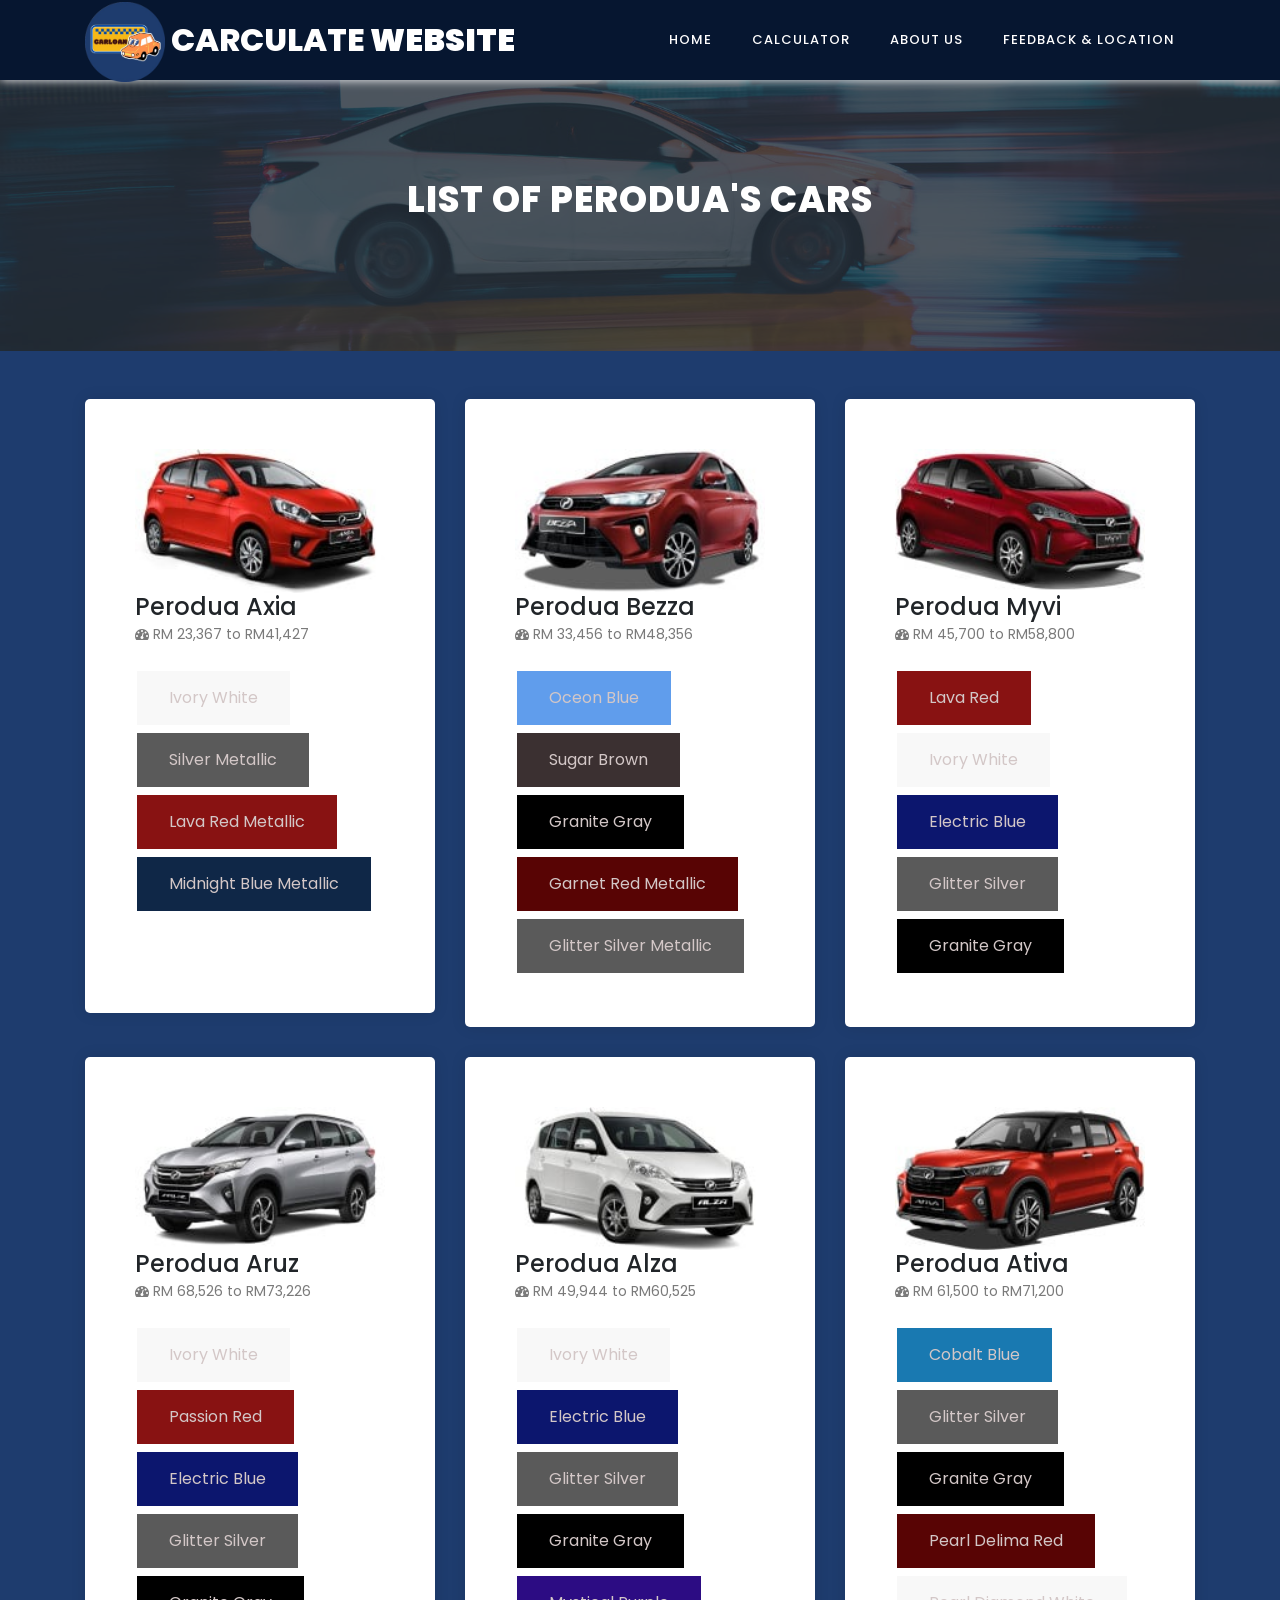
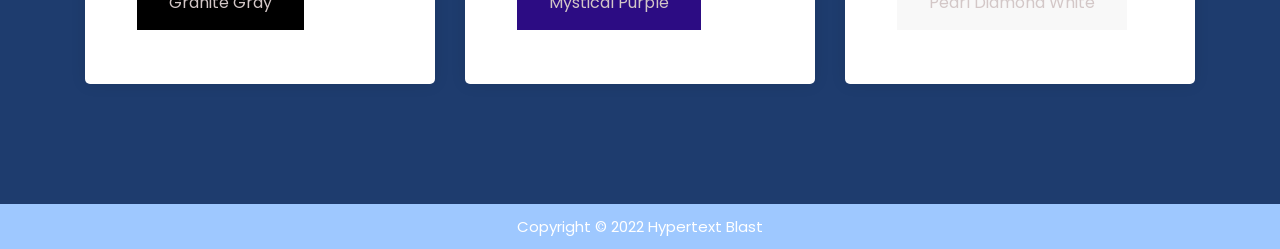
<file: CarCulate/index.html>
<!DOCTYPE html>
<html lang="en">

  <head>
    <title>Car Loan Payment</title>
    <link rel="shortcut icon" type="image/png"  href="logo.png">
    <meta charset="utf-8">
    <meta name="viewport" content="width=device-width, initial-scale=1, shrink-to-fit=no">
    <meta name="description" content="">
    <meta name="author" content="">
    <link href="https://fonts.googleapis.com/css?family=Poppins:100,100i,200,200i,300,300i,400,400i,500,500i,600,600i,700,700i,800,800i,900,900i&display=swap" rel="stylesheet">

    <link rel="stylesheet" type="text/css" href="assets/css/bootstrap.min.css">

    <link rel="stylesheet" type="text/css" href="assets/css/font-awesome.css">

    <link rel="stylesheet" href="assets/css/styleIndex.css">

    </head>
    
    <body>
    
    
    <!-- ***** Header Area Start ***** -->
    <header class="header-area header-sticky">
        <div class="container">
            <div class="row">
                <div class="col-12">
                    <nav class="main-nav">
                        <!-- ***** Logo Start ***** -->
                        <a href="index.html" class="logo"><img src="assets/images/logo.png" style="width: 80px; height: 80px;">   CarCulate<em> Website</em></a>
                        
                        <!-- ***** Logo End ***** -->
                        <!-- ***** Menu Start ***** -->
                        <ul class="nav">
                            <li><a href="index.html">Home</a></li>
                            <li><a href="Calculator.html" >Calculator</a></li>
                            <li><a href="about us.html">About Us</a></li>
                            <li><a href="Feedback & Location.html">Feedback & Location </a></li> 
                        </ul>        
                        <!-- ***** Menu End ***** -->
                    </nav>
                </div>
            </div>
        </div>
    </header>
    <!-- ***** Header Area End ***** -->

    <!-- ***** Call to Action Start ***** -->
    <section class="section section-bg" id="call-to-action" style="background-image: url(assets/images/banner-image-1-1920x500.jpg)">
        <div class="container">
            <div class="row">
                <div class="col-lg-10 offset-lg-1">
                    <div class="cta-content">
                        <br>
                        <br>
                        <h2>LIST OF PERODUA'S CARS</h2>
                        <p</p>
                    </div>
                </div>
            </div>
        </div>
    </section>
    <!-- ***** Call to Action End ***** -->

    <!-- ***** Fleet Starts ***** -->
    <section class="section" id="trainers">
        <div class="container">
            <br>
            <br>
        
            <div class="row">
                <div class="col-lg-4">
                    <div class="trainer-item">
                        <div class="image-thumb">
                            <img src="assets/css/Axia.jpg" alt="">
                        </div>
                        <div class="down-content">
                            <h4>Perodua Axia </h4>
                            <p>
                                <i class="fa fa-dashboard"></i> RM 23,367 to RM41,427 &nbsp;&nbsp;&nbsp;
                            </p>
                                <li><a><button class="button button9"> Ivory White</button></a></li>
                                <li><a><button class="button button2"> Silver Metallic</button></a></li>
                                <li><a><button class="button"> Lava Red Metallic</button></a></li>
                                <li><a><button class="button button3"> Midnight Blue Metallic</button></a></li>
                                <br>
                                <br>
                               
                        </div>
                    </div>
                </div>
                <div class="col-lg-4">
                    <div class="trainer-item">
                        <div class="image-thumb">
                            <img src="assets/css/bezza.jpg" alt="">
                        </div>
                        <div class="down-content">
                            <h4>Perodua Bezza</h4>
                            <p>
                                <i class="fa fa-dashboard"></i> RM 33,456 to RM48,356 &nbsp;&nbsp;&nbsp;
                            </p>

                            <ul class="social-icons">
                                <li><a><button class="button button4"> Oceon Blue</button></a></li>
                                <li><a><button class="button button5"> Sugar Brown</button></a></li>
                                <li><a><button class="button button6"> Granite Gray</button></a></li>
                                <li><a><button class="button button7"> Garnet Red Metallic</button></a></li>
                                <li><a><button class="button button2"> Glitter Silver Metallic</button></a></li>
                            </ul>
                        </div>
                    </div>
                </div>
                <div class="col-lg-4">
                    <div class="trainer-item">
                        <div class="image-thumb">
                            <img src="assets/css/Myvi.jpg" alt="">
                        </div>
                        <div class="down-content">
                            <h4>Perodua Myvi</h4>
                            <p>
                                <i class="fa fa-dashboard"></i> RM 45,700 to RM58,800 &nbsp;&nbsp;&nbsp;
                            </p>

                            <ul class="social-icons">
                                <li><a><button class="button button"> Lava Red</button></a></li>
                                <li><a><button class="button button9"> Ivory White</button></a></li>
                                <li><a><button class="button button8"> Electric Blue</button></a></li>
                                <li><a><button class="button button2"> Glitter Silver</button></a></li>
                                <li><a><button class="button button6"> Granite Gray</button></a></li>
                            </ul>
                        </div>
                    </div>
                </div>
                <div class="col-lg-4">
                    <div class="trainer-item">
                        <div class="image-thumb">
                            <img src="assets/css/Aruz.jpg" alt="">
                        </div>
                        <div class="down-content">
                            <h4>Perodua Aruz</h4>
                            <p>
                                <i class="fa fa-dashboard"></i> RM 68,526 to RM73,226 &nbsp;&nbsp;&nbsp;
                            </p>

                            <ul class="social-icons">
                                <li><a><button class="button button9"> Ivory White</button></a></li>
                                <li><a><button class="button button">Passion Red</button></a></li>
                                <li><a><button class="button button8"> Electric Blue</button></a></li>
                                <li><a><button class="button button2"> Glitter Silver</button></a></li>
                                <li><a><button class="button button6"> Granite Gray</button></a></li>
                            </ul>
                        </div>
                    </div>
                </div>
                <div class="col-lg-4">
                    <div class="trainer-item">
                        <div class="image-thumb">
                            <img src="assets/css/Alza.jpg" alt="">
                        </div>
                        <div class="down-content">
                            <h4>Perodua Alza</h4>
                            <p>
                                <i class="fa fa-dashboard"></i> RM 49,944 to RM60,525 &nbsp;&nbsp;&nbsp;
                            </p>

                            <ul class="social-icons">
                                <li><a><button class="button button9"> Ivory White</button></a></li>
                                <li><a><button class="button button8"> Electric Blue</button></a></li>
                                <li><a><button class="button button2"> Glitter Silver</button></a></li>
                                <li><a><button class="button button6"> Granite Gray</button></a></li>
                                <li><a><button class="button button10">Mystical Purple</button></a></li>
                            </ul>
                        </div>
                    </div>
                </div>
                <div class="col-lg-4">
                    <div class="trainer-item">
                        <div class="image-thumb">
                            <img src="assets/css/Ativa.jpg" alt="">
                        </div>
                        <div class="down-content">
                            <h4>Perodua Ativa</h4>
                            <p>
                                <i class="fa fa-dashboard"></i> RM 61,500 to RM71,200 &nbsp;&nbsp;&nbsp;
                            </p>

                            <ul class="social-icons">
                                <li><a><button class="button button11"> Cobalt Blue</button></a></li>
                                <li><a><button class="button button2"> Glitter Silver</button></a></li>
                                <li><a><button class="button button6"> Granite Gray</button></a></li>
                                <li><a><button class="button button7">Pearl Delima Red</button></a></li>
                                <li><a><button class="button button9"> Pearl Diamond White</button></a></li>
                            </ul>
                        </div>
                    </div>
                </div>
                
    </section>
    <!-- ***** Fleet Ends ***** -->

    
    <!-- ***** Footer Start ***** -->
    <footer>
        <div class="container">
            <div class="row">
                <div class="col-lg-12">
                    <p>
                        Copyright © 2022 Hypertext Blast
                    </p>
                </div>
            </div>
        </div>
    </footer>

    <!-- jQuery -->
    <script src="assets/js/jquery-2.1.0.min.js"></script>

    <!-- Bootstrap -->
    <script src="assets/js/popper.js"></script>
    <script src="assets/js/bootstrap.min.js"></script>

    <!-- Plugins -->
    <script src="assets/js/scrollreveal.min.js"></script>
    <script src="assets/js/waypoints.min.js"></script>
    <script src="assets/js/jquery.counterup.min.js"></script>
    <script src="assets/js/imgfix.min.js"></script> 
    <script src="assets/js/mixitup.js"></script> 
    <script src="assets/js/accordions.js"></script>
    
    <!-- Global Init -->
    <script src="assets/js/custom.js"></script>

  </body>
</html>
</file>
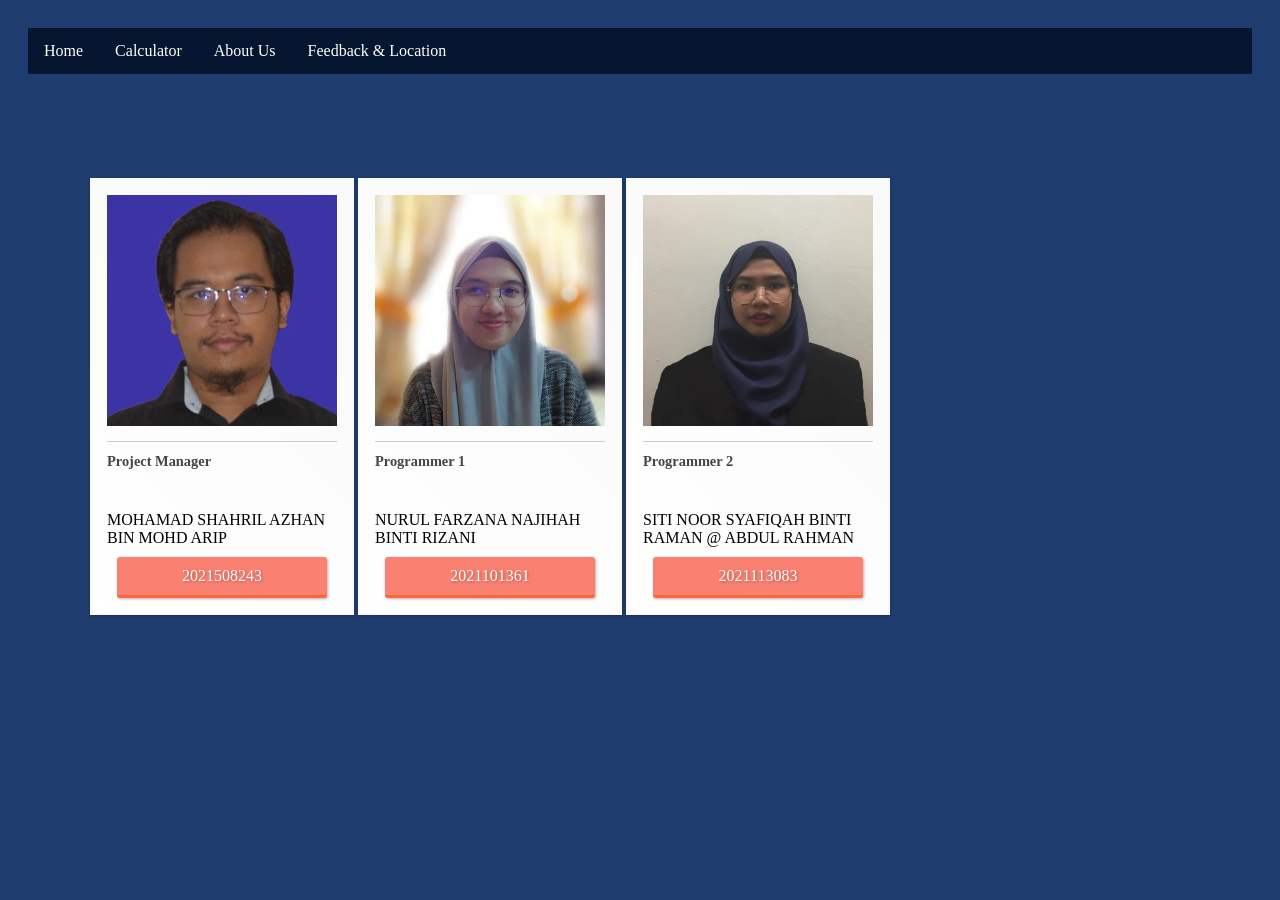
<file: CarCulate/about us.html>
<!DOCTYPE html>
<html>
<head>
  <title>About Us</title>
  <link rel="shortcut icon" type="image/png"  href="logo.png">
<meta name="viewport" content="width=device-width, initial-scale=1">
<style>
*{
  box-sizing:border-box;
  -moz-box-sizing:border-box;
}

input,
textarea {
    font-family: 'Poppins', sans-serif;
    outline: none;
}
header {
    width: 100%;
    height: 100vh;
    background-position: left;
    background-size: cover;
}
nav {
    background-color: white;
    width: 100%;
    height: 77px;
    display: flex;
    justify-content: space-between;
    align-items: center;
    padding: 0 28px;
    box-sizing: border-box;
    position: fixed;
}
#logo {
    width: 40px;
}

.menu-item {
    color: black;
    font-weight: 600;
    font-size: 14px;
    margin-right: 24px;
    cursor: pointer;
}

.dropdown {
    position: relative;
    display: inline-block;
}

.dropdown-content {
    width: 150px;
    border-top: 2px solid rgb(123, 63, 0);
    padding: 20px;
    position: absolute;
    right: 24px;
    background-color: white;
    box-shadow: 0 2px 5px #ccc;
    display: none;
}

.dropdown-content a {
    text-decoration: none;
    color: black;
    display: block;
    border-bottom: 1px solid #ccc;
    padding: 4px;
    cursor: pointer;
}

.dropdown a:last-of-type {
    border: 0;
}

.menu-item i {
    padding-left: 4px;
}

.dropdown:hover .dropdown-content {
    display: block;
}

.checkoutBtn {
    color: white;
    font-size: 12px;
    font-weight: 600;
    border: 0;
    border-radius: 6px;
    background-color: rgb(123, 63, 0);
    padding: 9px 34px;
    text-transform: uppercase;
    margin-right: 16px;
    cursor: pointer;
}
#banner-section {
    width: 100%;
    height: 100vh;
}

#banner-text {
    width: 100%;
    height: 100%;
    display: flex;
    flex-direction: column;
    justify-content: center;
    align-items: center;
}

#banner-text h1 {
    font-size: 44px;
    font-weight: 600;
    text-align: center;
    width: 100%;
    max-width: 1100px;
    letter-spacing: 8.8px;
    line-height: 1.2;
    margin: 0;
}

#banner-text p {
    color: #8b8b99;
    text-align: center;
    width: 100%;
    max-width: 1100px;
    font-size: 14px;
    font-weight: 400;
    letter-spacing: 0.5px;
    padding-top: 32px;
}

#wrap{
  width: 90%;
  max-width: 1100px;
  margin: 50px auto;
}
.columns_2 figure{
   width:49%;
   margin-right:1%;
}
.columns_2 figure:nth-child(2){
  margin-right: 0;
}
.columns_3 figure{
   width:32%;
   margin-right:1%;
}
.columns_3 figure:nth-child(3){
  margin-right: 0;
}
.columns_4 figure{
   width:24%;
   margin-right:1%;
}
.columns_4 figure:nth-child(4){
  margin-right: 0;
}
.columns_5 figure{
   width:19%;
   margin-right:1%;
}
.columns_5 figure:nth-child(5){
  margin-right: 0;
}
#columns figure:hover{
  -webkit-transform: scale(1.1);
  -moz-transform:scale(1.1);
  transform: scale(1.1);

}
#columns:hover figure:not(:hover) {
  opacity: 0.4;
}
div#columns figure {
  display: inline-block;
  background: #FEFEFE;
  border: 2px solid #FAFAFA;
  box-shadow: 0 1px 2px rgba(34, 25, 25, 0.4);
  margin: 0 0px 15px;
  -webkit-column-break-inside: avoid;
  -moz-column-break-inside: avoid;
  padding: 15px;
  padding-bottom: 5px;
  background: -webkit-linear-gradient(45deg, #FFF, #F9F9F9);
  opacity: 1;
  -webkit-transition: all .3s ease;
  -moz-transition: all .3s ease;
  -o-transition: all .3s ease;
  transition: all .3s ease;
}

div#columns figure img {
  width: 100%;
  border-bottom: 1px solid #ccc;
  padding-bottom: 15px;
  margin-bottom: 5px;
}

div#columns figure figcaption {
  font-size: .9rem;
  color: #444;
  line-height: 1.5;
  height:60px;
  font-weight:600;
  text-overflow:ellipsis;
}

a.button{
  padding:10px;
  background:salmon;
  margin:10px;
  display:block;
  text-align:center;
  color:#fff;
  transition:all 1s linear;
  text-decoration:none;
  text-shadow:1px 1px 3px rgba(0,0,0,0.3);
  border-radius:3px;
  border-bottom:3px solid #ff6536;
  box-shadow:1px 1px 3px rgba(0,0,0,0.3);
}
a.button:hover{
  background:#ff6536;
  border-bottom:3px solid salmon;
  color:#f1f2f3;
}
@media screen and (max-width: 960px) { 
  #columns figure { width: 24%; }
}
@media screen and (max-width: 767px) {
  #columns figure { width:32%;}
}
@media screen and (max-width: 600px) {
  #columns figure { width: 49%;}
}
@media screen and (max-width: 500px) {
  #columns figure { width: 100%;}
}
</style>

<body>
  <link rel="stylesheet" href="style.css">

  <ul>
    <li><a class="active" href="index.html">Home</a></li>
    <li><a href="Calculator.html">Calculator</a></li>
    <li><a href="about us.html">About Us</a></li>
    <li><a href="Feedback & Location.html">Feedback & Location</a></li>
  </ul>

  <br><br><br>

  <div id="wrap">
  <div id="columns" class="columns_4">
  <figure>
  <img src="assets/images/Azhan.jpeg">
  <figcaption>Project Manager</figcaption>
    <span class="price">MOHAMAD SHAHRIL AZHAN BIN MOHD ARIP </span>
    <a class="button">2021508243</a>
  </figure>
  
  <figure>
  <img src="assets/images/Farzana.jpg">
  <figcaption>Programmer 1</figcaption>
    <span class="price">NURUL FARZANA NAJIHAH BINTI RIZANI </span>
    <a class="button">2021101361</a>
  </figure>
  
  <figure>
  <img src="assets/images/syafiqah.jpg">
  <figcaption>Programmer 2</figcaption>
    <span class="price">SITI NOOR SYAFIQAH BINTI RAMAN @ ABDUL RAHMAN</span>
    <a class="button">2021113083</a>
  </figure>
  
  
</div>
</div>
</body>
</html>
</file>
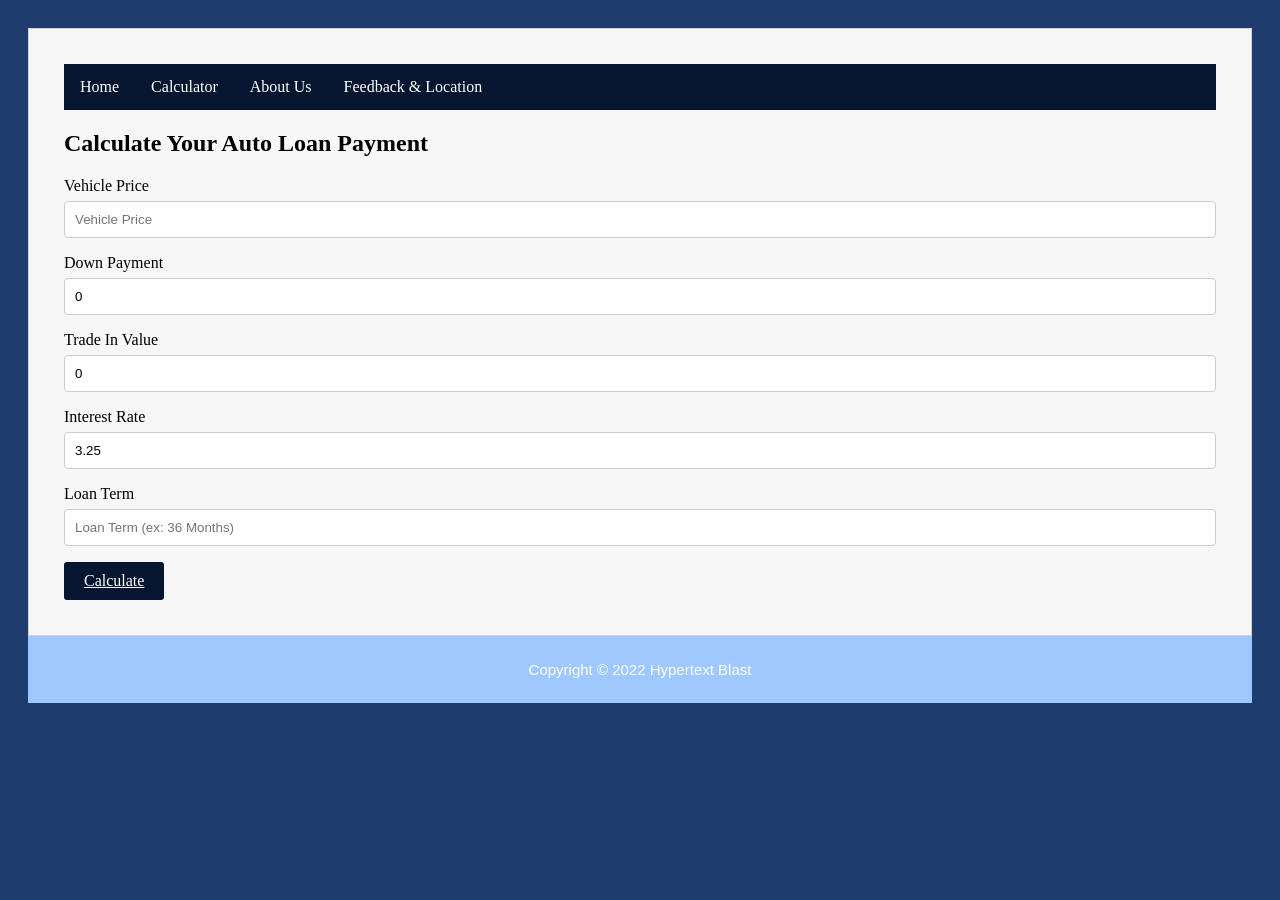
<file: CarCulate/Calculator.html>
<!DOCTYPE html>
<html>
    <head>
      <title>Calculator</title>
      <link rel="shortcut icon" type="image/png"  href="logo.png">
    </head>
    <body>
        <script src="calPayment.js"></script>
        <link rel="stylesheet" href="style.css">
        <div class="col-md-12 paymentCalc">

            <ul>
              <li><a class="active" href="index.html">Home</a></li>
              <li><a href="Calculator.html">Calculator</a></li>
              <li><a href="about us.html">About Us</a></li>
              <li><a href="Feedback & Location.html">Feedback & Location</a></li>
            </ul>

            <div class="col-md-6">

              <form id="loanCalc" action="" method="get" class="">
                <div class="col-md-12">
                  <h2>Calculate Your Auto Loan Payment</h2>
                  <div class="form-group">
                    <label for="vehiclePrice">Vehicle Price</label>
                    <input type="text" class="form-control" id="vehiclePrice" placeholder="Vehicle Price">
                  </div>
                </div>
                <div class="col-md-6">
                  <div class="form-group">
                    <label for="downPayment">Down Payment</label>
                    <input type="text" class="form-control" id="downPayment" placeholder="Down Payment" value="0">
                  </div>
                </div>
                <div class="col-md-6">
                  <div class="form-group">
                    <label for="tradeValue">Trade In Value</label>
                    <input type="text" class="form-control" id="tradeValue" placeholder="Trade In Value" value="0">
                  </div>
                </div>
                <div class="col-md-6">
                  <div class="form-group">
                    <label for="intRate">Interest Rate</label>
                    <input type="text" class="form-control" id="intRate" placeholder="Interest Rate" value="3.25">
                  </div>
                </div>
                <div class="col-md-6">
                  <div class="form-group">
                    <label for="loanTerm">Loan Term</label>
                    <input type="text" class="form-control" id="loanTerm" placeholder="Loan Term (ex: 36 Months)">
                  </div>
                </div>
                <div class="clearfix"></div>
                <div class="col-md-12">
                  <a href="#" class="calcBtn" onclick="calculatePayments()" id="calculate" value="Calulate">Calculate</a>
                </div>
              </form>
            </div>
            <div class="col-md-6">
              <div id="paymentResults">
          
              </div>
            </div>
          </div>
    </body>
    <footer>
      <p>
        Copyright © 2022 Hypertext Blast
    </p>
  </footer>
</html>
</file>
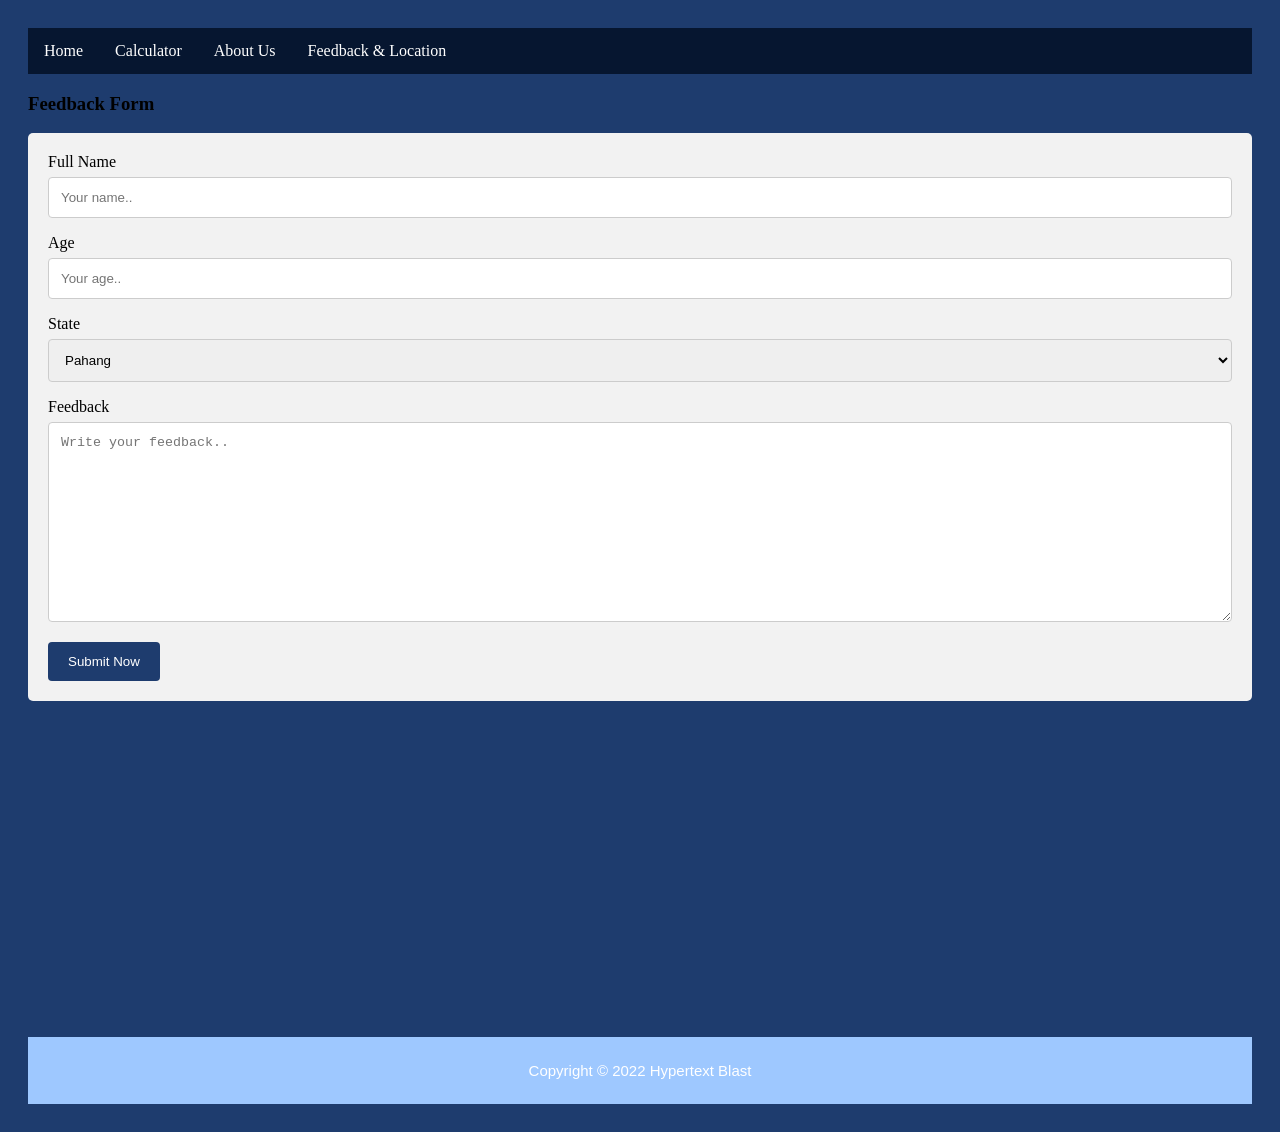
<file: CarCulate/Feedback & Location.html>
<!DOCTYPE html>
<html>
<head>
  <title>Feedback & Location</title>
  <link rel="shortcut icon" type="image/png"  href="logo.png">
<meta name="viewport" content="width=device-width, initial-scale=1">
<style>
*{
  box-sizing:border-box;
  -moz-box-sizing:border-box;
}
</style>
</head>

<body>
  <link rel="stylesheet" href="style.css">

  <ul>
    <li><a class="active" href="index.html">Home</a></li>
    <li><a href="Calculator.html">Calculator</a></li>
    <li><a href="about us.html">About Us</a></li>
    <li><a href="Feedback & Location.html">Feedback & Location</a></li>
  </ul>

<h3>Feedback Form</h3>

<div class="container">
  <form action="/action_page.php">
    <label for="fname">Full Name</label>
    <input type="text" id="fname" name="fullname" placeholder="Your name..">

    <label for="age">Age</label>
    <input type="text" id="age" name="age" placeholder="Your age..">

    <label for="state">State</label>
    <select id="state" name="state">
      <option value="pahang">Pahang</option>
      <option value="perak">Perak</option>
      <option value="terengganu">Terengganu</option>
      <option value="perlis">Perlis</option>
      <option value="selangor">Selangor</option>
      <option value="negeri9">Negeri Sembilan</option>
      <option value="johor">Johor</option>
      <option value="kelantan">Kelantan</option>
      <option value="kedah">Kedah</option>
      <option value="pulaupinang">Pulau Pinang</option>
      <option value="melaka">Melaka</option>
      <option value="sabah">Sabah</option>
      <option value="sarawak">Sarawak</option>
      <option value="kl">W.P.Kuala Lumpur</option>
      <option value="putrajaya">W.P.Putrajaya</option>
      <option value="labuan">W.P.Labuan</option>
    </select>

    <label for="subject">Feedback</label>
    <textarea id="subject" name="subject" placeholder="Write your feedback.." style="height:200px"></textarea>

    <input type="submit" value="Submit Now">
  </form>
</div>
  <p class="map"><iframe src="https://www.google.com/maps/embed?pb=!1m18!1m12!1m3!1d3984.110557513495!2d101.5351651142629!3d3.065108254519518!2m3!1f0!2f0!3f0!3m2!1i1024!2i768!4f13.1!3m3!1m2!1s0x31cc4d7025cef251%3A0xfd2917a607c6e957!2sPerodua%20Service%20Centre%20DMM%20Shah%20Alam%20(3S)!5e0!3m2!1sen!2smy!4v1643385899344!5m2!1sen!2smy" width="400" height="300" style="border:0;" allowfullscreen="" loading="lazy"></iframe></p>

</body>
<footer>
    <p>
      Copyright © 2022 Hypertext Blast
  </p>
</footer>
</html>
</file>
<file: CarCulate/assets/css/styleIndex.css>
@import url("https://fonts.googleapis.com/css?family=Poppins:100,100i,200,200i,300,300i,400,400i,500,500i,600,600i,700,700i,800,800i,900,900i");

html, body, div, span, applet, object, iframe, h1, h2, h3, h4, h5, h6, p, blockquote, div
pre, a, abbr, acronym, address, big, cite, code, del, dfn, em, font, img, ins, kbd, q,
s, samp, small, strike, strong, sub, sup, tt, var, b, u, i, center, dl, dt, dd, ol, ul, li,
figure, header, nav, section, article, aside, footer, figcaption {
  margin: 0;
  padding: 0;
  border: 0;
  outline: 0;
}

ul, li {
  padding: 0;
  margin: 0;
  list-style: none;
}

header, nav, section, article, aside, footer, hgroup {
  display: block;
}

* {
  box-sizing: border-box;
}

html, body {
  font-family: 'Poppins', sans-serif;
  font-weight: 400;
  background-color: #1e3c6e;
  font-size: 16px;
  -ms-text-size-adjust: 100%;
  -webkit-font-smoothing: antialiased;
  -moz-osx-font-smoothing: grayscale;
}

a {
  text-decoration: none !important;
}

h1, h2, h3, h4, h5, h6 {
  margin-top: 0px;
  margin-bottom: 0px;
}

ul {
  margin-bottom: 0px;
}

p {
  font-size: 14px;
  line-height: 25px;
  color: #7a7a7a;
}

/* 
---------------------------------------------
global styles
--------------------------------------------- 
*/
html,
body {
  background-color: #1e3c6e;
  font-family: 'Poppins', sans-serif;
}

.main-button a {
  display: inline-block;
  font-size: 15px;
  padding: 12px 20px;
  background-color: #fff;
  color: #ffffff;
  text-align: center;
  font-weight: 400;
  text-transform: uppercase;
  transition: all .3s;
}

.main-button a:hover {
  background-color: #ffffff;
  color: #fff;
}

.down-content .button{
background-color: #881212; 
border: none;
color: rgb(211, 199, 199);
padding: 15px 32px;
text-align: center;
text-decoration: none;
font-size: 16px;
margin: 4px 2px;
cursor: pointer;
display: inline-block;
}

.section .down-content .button2 
{
  background-color: #5a5a5a;
} /* Silver */

.section .down-content .button3 
{
  background-color: #0f2747;
} /* Midnight blue */ 

.section .down-content .button4 
{
  background-color: #609dec;
} /* Ocean Blue */ 

.section .down-content .button5 
{
  background-color: #3b3031;
} /* Sugar Brown */ 

.section .down-content .button6
{
  background-color: #000000;
} /* Granite Gray */ 

.section .down-content .button7
{
  background-color: #580404;
} /* Garnet Red */ 

.section .down-content .button8
{
  background-color: #0c166e;
} /* Electric Blue */ 

.section .down-content .button9
{
  background-color: #f8f8f8;
} /* Ivory White */ 

.section .down-content .button10
{
  background-color: #2c0c83;
} /* Mystical Purple */ 

.section .down-content .button11
{
  background-color: #1979b1;
} /* Cobalt Blue */ 

/* 
---------------------------------------------
header
--------------------------------------------- 
*/

.background-header {
  background-color: #061630!important;
  height: 80px!important;
  position: fixed!important;
  top: 0px;
  left: 0px;
  right: 0px;
  box-shadow: 0px 0px 10px rgb(255, 255, 255)!important;
}

.background-header .logo,
.background-header .main-nav .nav li a {
  color: #fffefe!important;
}

.header-area {
  position: absolute;
  top: 0px;
  left: 0px;
  right: 0px;
  z-index: 100;
  height: 80px;
  background: #061630;
}

.header-area .main-nav {
  min-height: 80px;
  background: #061630;
  width: 100%;
}

.header-area .main-nav .logo {
  line-height: 80px;
  color: #fff;
  font-size: 32px;
  font-weight: 800;
  text-transform: uppercase;
  float: left;
}

.header-area .main-nav .logo em {
  font-style: normal;
  color: #ffffff;
  font-weight: 900;
}

.header-area .main-nav .nav {
  float: right;
  margin-top: 27px;
  margin-right: 0px;
  background-color: #061630;
  z-index: 999;
}

.header-area .main-nav .nav li {
  padding-left: 20px;
  padding-right: 20px;
}

.header-area .main-nav .nav li a {
  display: block;
  font-weight: 500;
  font-size: 13px;
  color: #061630;
  text-transform: uppercase;
  height: 40px;
  line-height: 40px;
  border: transparent;
  letter-spacing: 1px;
}

.header-area .main-nav .nav li a {
  color: #fff;
}

.header-area.header-sticky {
  min-height: 80px;
}

.header-area.header-sticky .nav {
  margin-top: 20px !important;
}


@media (max-width: 1200px) {
  .header-area .main-nav .nav li {
    padding-left: 12px;
    padding-right: 12px;
  }
 
}

@media (max-width: 767px) {
  .header-area .main-nav .logo {
    color: #ffffff;
  }
  
  
  .header-area .container {
    padding: 0px;
  }
  .header-area .logo {
    margin-left: 30px;
  }
  
  .header-area .main-nav {
    overflow: hidden;
  }
  .header-area .main-nav .nav {
    float: none;
    width: 100%;
    display: none;
    -webkit-transition: all 0s ease 0s;
    -moz-transition: all 0s ease 0s;
    -o-transition: all 0s ease 0s;
    transition: all 0s ease 0s;
    margin-left: 0px;
  }
  

  .header-area.header-sticky .nav {
    margin-top: 80px !important;
  }
  .header-area .main-nav .nav li {
    width: 100%;
    background: #061630;
    border-bottom: 1px solid #eee;
    padding-left: 0px !important;
    padding-right: 0px !important;
  }
  .header-area .main-nav .nav li a {
    height: 50px !important;
    line-height: 50px !important;
    padding: 0px !important;
    border: none !important;
    background:  !important;
    color: #232d39 !important;
  }

}

#call-to-action {
  padding: 130px 0px;
  background-image: url(../images/cta-bg.jpg);
  background-position: center center;
  background-repeat: no-repeat;
  background-size: cover;
  text-align: center;
}

.cta-content h2 {
  font-size: 36px;
  text-transform: uppercase;
  font-weight: 800;
  color: #fff;
  letter-spacing: 1px;
}

.cta-content h2 em {
  font-style: normal;
  color: #ffffff;
}

.cta-content p {
  font-size: 16px;
  color: #fff;
  margin: 15px 0px 25px 0px;
}

/* 
---------------------------------------------
schedule
--------------------------------------------- 
*/

.section-bg {
  background-position: center center;
  background-repeat: no-repeat;
  background-size: cover;
  position: relative;
}

.section-bg:before {
  content:'';
  position: absolute;
  top: 0;
  left: 0;
  width: 100%;
  height: 100%;
  background-color: rgba(35,45,57,0.8);
}


/* 
---------------------------------------------
trainers
--------------------------------------------- 
*/

#trainers { 
  padding-bottom: 90px;
  min-height: auto; 
}

#trainers .trainer-item {
  background-color: #fff;
  border-radius: 5px;
  box-shadow: 0px 0px 15px rgba(0,0,0,0.1);
  padding: 50px;
  margin-bottom: 30px;
  height: 50;
}

#trainers .trainer-item img {
  width: 100%;
  border-radius: 5px;
}

#trainers .trainer-item p {
  margin-bottom: 20px;
}

ul.social-icons li {
  display: inline-block;
  margin-right: 12px;
}


ul.social-icons li a {
  color: #232d39;
  transition: all .3s;
}


/* 
---------------------------------------------
footer
--------------------------------------------- 
*/
footer {
  text-align: center;
  padding: 30px 0px;
  width: 100%;
  padding: 10px;
  background: rgb(158, 200, 255);
  font-family: 'Poppins', sans-serif;
}

footer p {
  color: #ffffff;
  font-size: 15px;
}


/* 
---------------------------------------------
preloader
--------------------------------------------- 
*/

@media (max-width: 450px) {
  .feature-item .right-content a.text-button {
    margin-left: 130px;
  }
}

.background-header .main-nav .nav li a:hover,
.background-header .main-nav .nav li a.active,
.dropdown-menu a.active,
.dropdown-menu a:hover {
  background: transparent;
  color: #b2f0f8!important;
}

.pagination-lg .page-link {
  color: #000000;
}

.btn-primary {
  border-color: #fffcfc;
  background-color: #ffffff;
}

.btn-primary:not(:disabled):not(.disabled).active, 
.btn-primary:not(:disabled):not(.disabled):active, 
.show>.btn-primary.dropdown-toggle,
.btn-primary:active,
.btn-primary:active:focus,
.btn-primary:focus,
.btn-primary:hover {
  background-color: #ffffff;
  border-color: #ffffff;
  outline: none;
}

.icon {
  width: 72px;
  height: 72px;
  border-radius: 5px;
  color: rgb(7, 7, 7);
  background-color: #ffffff;
  font-size: 30px;
  margin: 0 auto 15px;
  display: flex;
  align-items: center;
  justify-content: center;
}

a {
  color: #000000;
}

a:focus,
a:hover {
  color: #ffffff;
}
</file>
<file: CarCulate/style.css>
body{
  padding:20px;
  background-color: #1e3c6e
}

ul {
    list-style-type: none;
    margin: 0;
    padding: 0;
    overflow: hidden;
    background-color: #061630;
  }
  
  li {
    float: left;
  }
  
  li a {
    display: block;
    color: white;
    text-align: center;
    padding: 14px 16px;
    text-decoration: none;
  }
  
  li a:hover {
    background-color: #111;
  }


#loanCalc input{
  padding:10px;
  display:block;
}

.clearfix{
  clear:both!important;
}

.paymentCalc{
  background-color: #f7f7f7;
  border: 1px solid #d3d3d3;
  padding: 35px 35px;
  overflow: auto;
}

.calcBtn{
  display:inline-block;
  background:#061630;
  color:#fff;
  text-align:center;
  padding:10px 20px;
  border-radius: 3px;
}

input[type=text], select, textarea {
  width: 100%;
  padding: 12px;
  border: 1px solid #ccc;
  border-radius: 4px;
  box-sizing: border-box;
  margin-top: 6px;
  margin-bottom: 16px;
  resize: vertical;
}

input[type=submit] {
  background-color: #1e3c6e ;
  color: white;
  padding: 12px 20px;
  border: none;
  border-radius: 4px;
  cursor: pointer;
}

input[type=submit]:hover {
  background-color: #1e3c6e;
}

.map {
  position: center;
}

.container {
  border-radius: 5px;
  background-color: #f2f2f2;
  padding: 20px;
}
footer {
  text-align: center;
  padding: 10px 0px;
  width: 100%;
  bottom: 10px;
  background: rgb(158, 200, 255);
  font-family: 'Poppins', sans-serif;
  
}

footer p {
  color: #ffffff;
  font-size: 15px;
}
</file>
